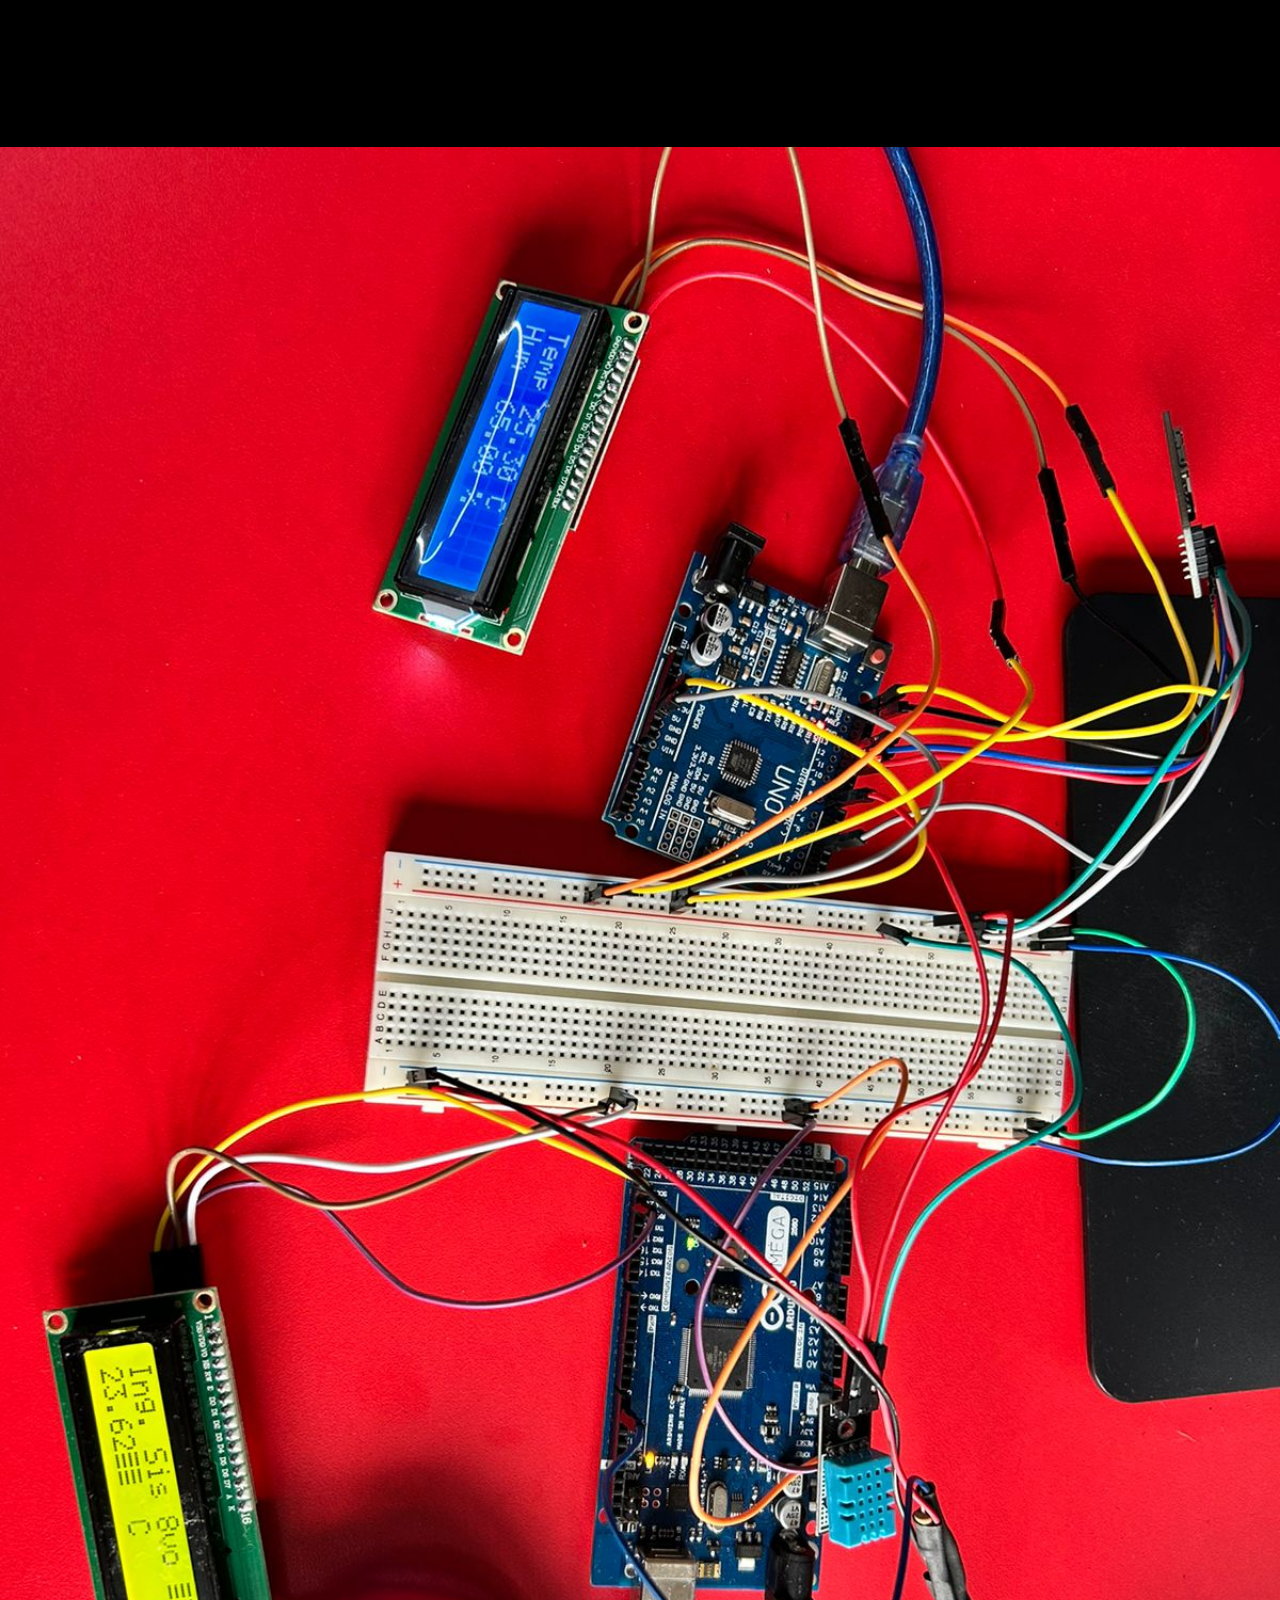
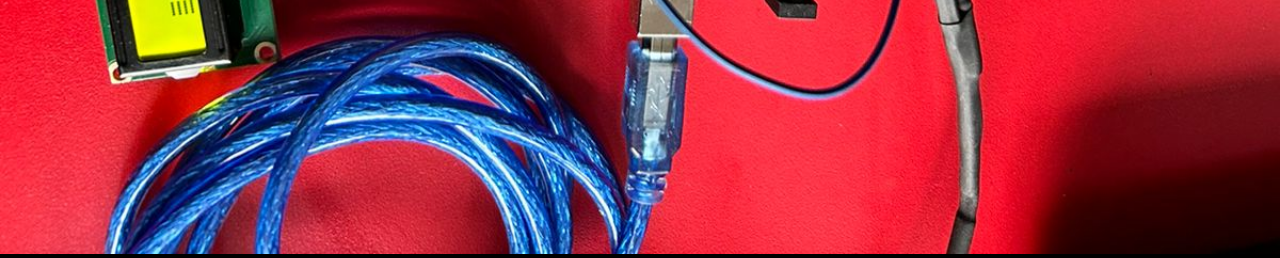
<file: proceso.html>
<!DOCTYPE html>
<html lang="en">
<head>
    <meta charset="UTF-8">
    <meta name="viewport" content="width=device-width, initial-scale=1.0">
    <title>Proceso</title>
    <link rel="stylesheet" href="style2.css">
</head>
<body>

    <h2 class="titulo">Proceso del proyecto</h2>

    <div class="slider-box">

        <ul>
            <li>
                <img src="s1.jpg" alt="">
                
            </li>
            <li>
                <img src="s2.jpg" alt="">
                
            </li>
            <li>
                <img src="s3.jpg" alt="">
                
            </li>
            <li>
                <img src="s4.jpg" alt="">
                
            </li>
        </ul>
    </div>
    
</body>
</html>
</file>
<file: style2.css>
*{
    margin: 0;
    padding: 0;
    box-sizing: border-box;
    font-family: Georgia, 'Times New Roman', Times, serif;
}

.img src{
    width: 50%;
    height: 50%;
    margin: 50px;
}

body{
    background-color: black;
}

.titulo{
    text-align: center;
    font-size: 40px;
    padding-top: 50px;
}

.slider-box{
    width: 1280px;
    height: auto;
    margin: 50px auto 0;
    overflow: hidden;
}

.slider-box ul{
    display: flex;
    padding: 0;
    width: 400%;
    animation: slide 20s infinite alternate ease-in-out;
}

.slider-box li{
    width: 100%;
    list-style: none;
    position: relative;
}

.texto{
    position: absolute;
    text-align: center;
    padding: 0 250px;
    top: 250px;
    color: beige;
}

.texto h2{
    font-size: 45px;
    margin-bottom: 35px;
}

.slider-box img{
    width: 100%;
}

@keyframes slide{
    0% {margin-left: 0;}
    20% {margin-left: 0;}

    25%{margin-left: -100%;}
    45%{margin-left: -100%;}

    50%{margin-left: -200%;}
    70%{margin-left: -200%;}

    75%{margin-left: -300%;}
    100%{margin-left: -300%;}
}

@media(max-width:991px){

    body{
        padding: 30px;
    }

    .slider-box{
        width: 100%;
    }

    .texto{
        top: 50px;
        padding: 0 25px;
    }

    .texto h2{
        font-size: 35px;
        margin-bottom: 15px;
    }

    .texto p{
        font-size: 15px;
    }
}
</file>
